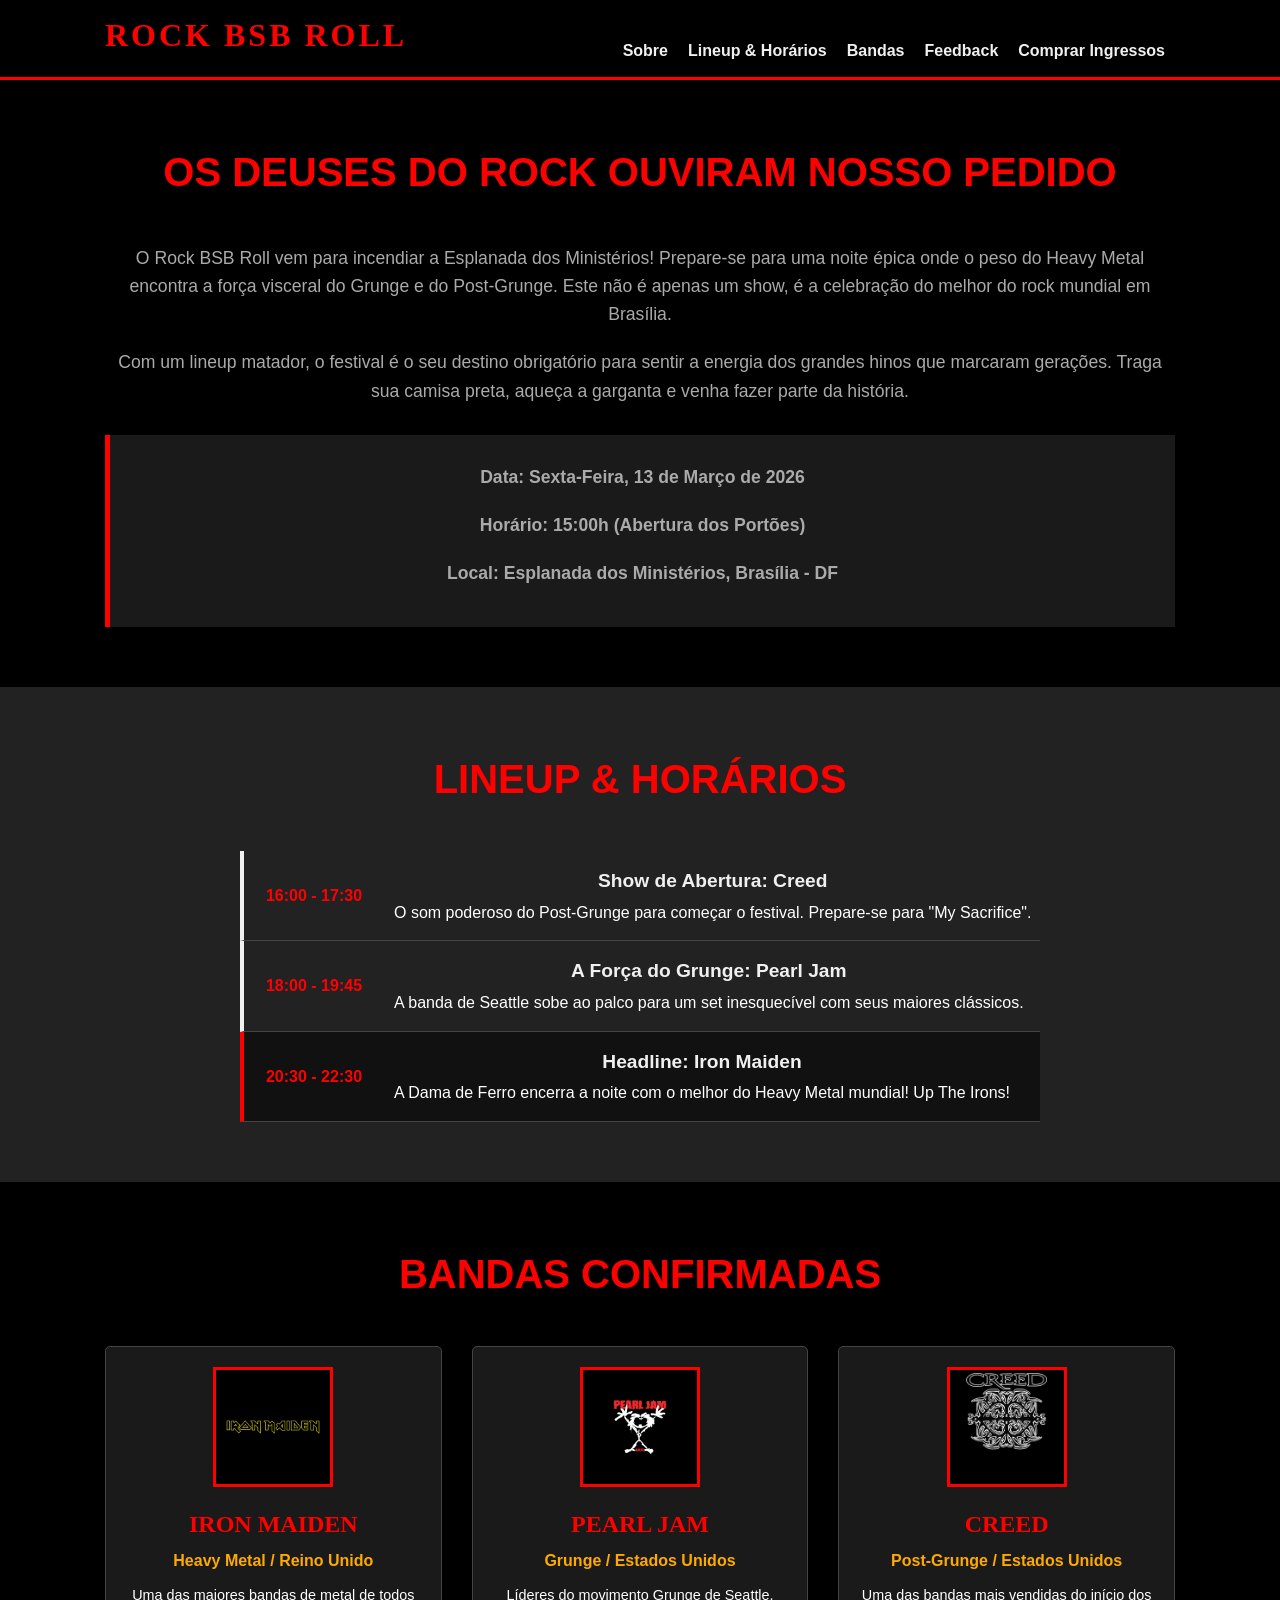
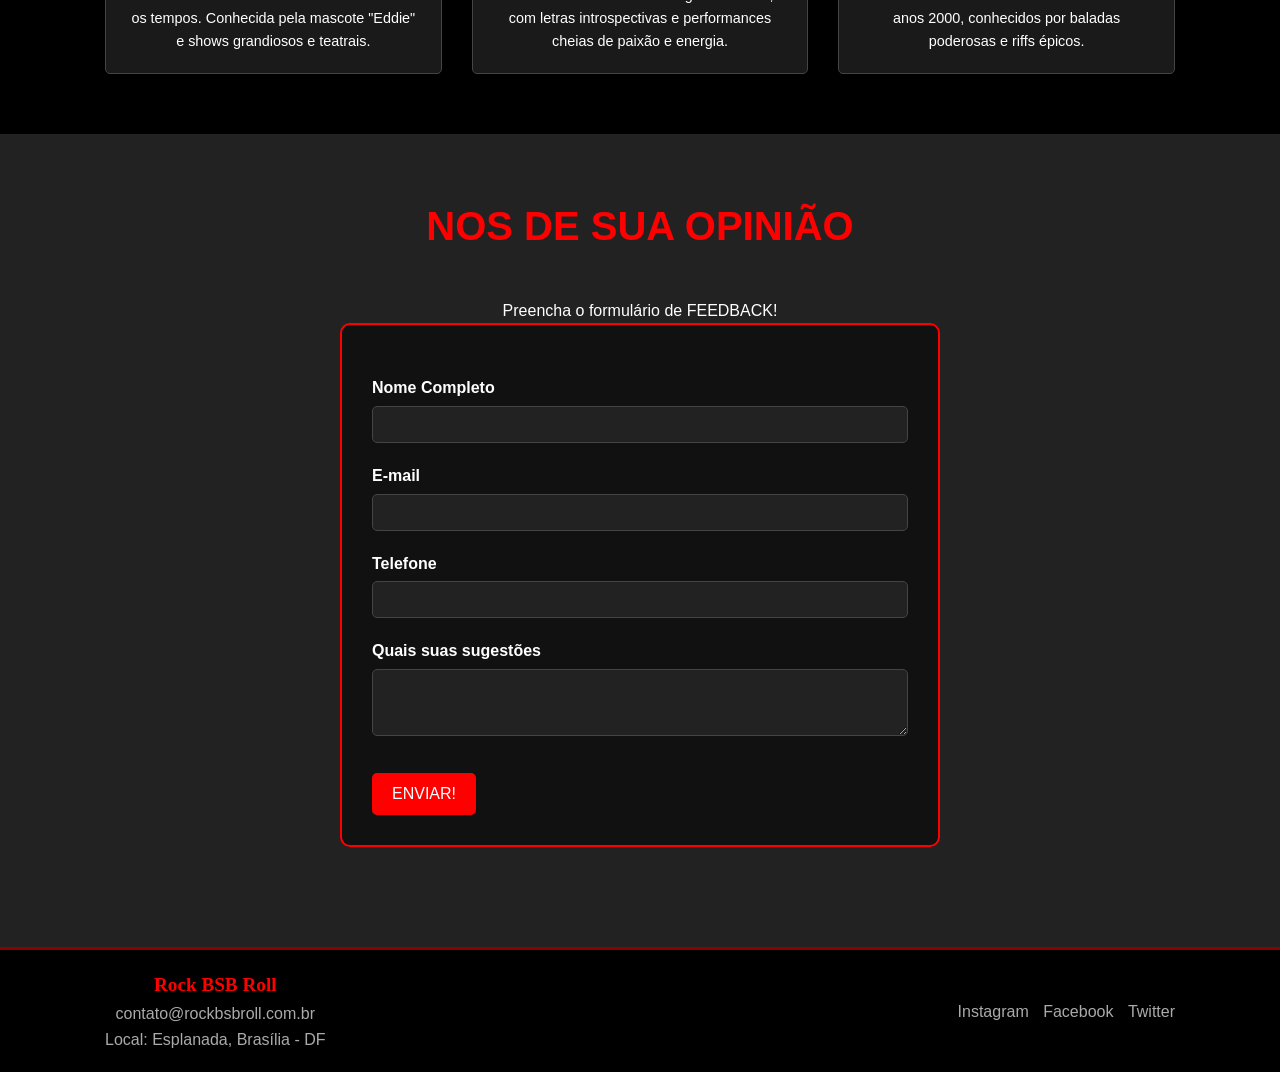
<file: evento de rock ficticio/index.html>
<!DOCTYPE html>
<html lang="pt-BR">
<head>
  <meta charset="UTF-8">
  <meta name="viewport" content="width=device-width, initial-scale=1.0">
  <title>Rock BSB Roll - Os Deuses do Rock ouviram nosso pedido</title>
  <link rel="stylesheet" href="style.css">
</head>
<body>

  <header>
    <div class="container">
      <h1>ROCK BSB ROLL</h1>
      <nav>
        <ul>
          <li><a href="#sobre">Sobre</a></li>
          <li><a href="#agenda">Lineup & Horários</a></li>
          <li><a href="#bandas">Bandas</a></li>
          <li><a href="#inscricao">Feedback</a></li>
          <li><a href="ingressos.html" target="_blank">Comprar Ingressos</a></li>
        </ul>
      </nav>
    </div>
  </header>

  <main>

    <section id="sobre" class="section-padding">
      <div class="container">
        <h2>Os Deuses do Rock ouviram nosso pedido</h2>
        <p>O Rock BSB Roll vem para incendiar a Esplanada dos Ministérios! Prepare-se para uma noite épica onde o peso do Heavy Metal encontra a força visceral do Grunge e do Post-Grunge. Este não é apenas um show, é a celebração do melhor do rock mundial em Brasília.</p>
        <p>Com um lineup matador, o festival é o seu destino obrigatório para sentir a energia dos grandes hinos que marcaram gerações. Traga sua camisa preta, aqueça a garganta e venha fazer parte da história.</p>

        <div class="info-evento">
          <p><strong>Data:</strong> Sexta-Feira, 13 de Março de 2026</p>
          <p><strong>Horário:</strong> 15:00h (Abertura dos Portões)</p>
          <p><strong>Local:</strong> Esplanada dos Ministérios, Brasília - DF</p>
        </div>
      </div>
    </section>

    <section id="agenda" class="section-padding background-chumbo">
      <div class="container">
        <h2>Lineup & Horários</h2>

        <ul class="lista-agenda">
          <li class="atividade workshop">
            <span class="horario-agenda">16:00 - 17:30</span>
            <div class="detalhe-agenda">
              <h4>Show de Abertura: Creed</h4>
              <p>O som poderoso do Post-Grunge para começar o festival. Prepare-se para "My Sacrifice".</p>
            </div>
          </li>
          <li class="atividade palestra">
            <span class="horario-agenda">18:00 - 19:45</span>
            <div class="detalhe-agenda">
              <h4>A Força do Grunge: Pearl Jam</h4>
              <p>A banda de Seattle sobe ao palco para um set inesquecível com seus maiores clássicos.</p>
            </div>
          </li>
          <li class="atividade headline">
            <span class="horario-agenda">20:30 - 22:30</span>
            <div class="detalhe-agenda">
              <h4>Headline: Iron Maiden</h4>
              <p>A Dama de Ferro encerra a noite com o melhor do Heavy Metal mundial! Up The Irons!</p>
            </div>
          </li>
        </ul>
      </div>
    </section>

    <section id="bandas" class="section-padding">
      <div class="container">
        <h2>Bandas Confirmadas</h2>

        <div class="grid-palestrantes">
          <div class="card-palestrante">
            <img src="iron-maiden-logo-png-transparent.png" alt="Logo Iron Maiden">
            <h3>IRON MAIDEN</h3>
            <p class="titulo-palestrante">Heavy Metal / Reino Unido</p>
            <p class="bio">Uma das maiores bandas de metal de todos os tempos. Conhecida pela mascote "Eddie" e shows grandiosos e teatrais.</p>
          </div>
          <div class="card-palestrante">
            <img src="Pearl-Jam-emblem.jpg" alt="Logo Pearl Jam">
            <h3>PEARL JAM</h3>
            <p class="titulo-palestrante">Grunge / Estados Unidos</p>
            <p class="bio">Líderes do movimento Grunge de Seattle, com letras introspectivas e performances cheias de paixão e energia.</p>
          </div>
          <div class="card-palestrante">
            <img src="creed.jpg" alt="Logo Creed">
            <h3>CREED</h3>
            <p class="titulo-palestrante">Post-Grunge / Estados Unidos</p>
            <p class="bio">Uma das bandas mais vendidas do início dos anos 2000, conhecidos por baladas poderosas e riffs épicos.</p>
          </div>
        </div>
      </div>
    </section>

    <section id="inscricao" class="section-padding background-chumbo">
  <div class="container">
    <h2>Nos de sua Opinião</h2>
    <div id="form-inscricao">
      <p class="aviso-ingresso">Preencha o formulário de FEEDBACK!</p>
      <form id="form-opiniao"> <!-- ID adicionado aqui -->
        <div class="form-group">
          <label for="nome">Nome Completo</label>
          <input type="text" id="nome" name="nome" required autocomplete="name">
        </div>
        <div class="form-group">
          <label for="email">E-mail</label>
          <input type="email" id="email" name="email" required autocomplete="email">
        </div>
        <div class="form-group">
          <label for="telefone">Telefone</label>
          <input type="tel" id="telefone" name="telefone" required autocomplete="tel">
        </div>
        <div class="form-group">
          <label for="mensagem">Quais suas sugestões</label>
          <textarea id="mensagem" name="mensagem" rows="3"></textarea>
        </div>
        <button type="submit" class="btn-submit">ENVIAR!</button>
      </form>
    </div>
  </div>
</section>

<script>
  document.getElementById("form-opiniao").addEventListener("submit", function(e) {
    e.preventDefault();
    window.location.href = "agradecimento.html";
  });
</script>

  </main>

  <footer>
    <div class="container">
      <div class="contato-info">
        <h3>Rock BSB Roll</h3>
        <p>contato@rockbsbroll.com.br</p>
        <p>Local: Esplanada, Brasília - DF</p>
      </div>
      <div class="redes-sociais">
        <a href="#">Instagram</a>
        <a href="#">Facebook</a>
        <a href="#">Twitter</a>
      </div>
    </div>
  </footer>

  <script src="app.js"></script>
</body>
</html>
</file>
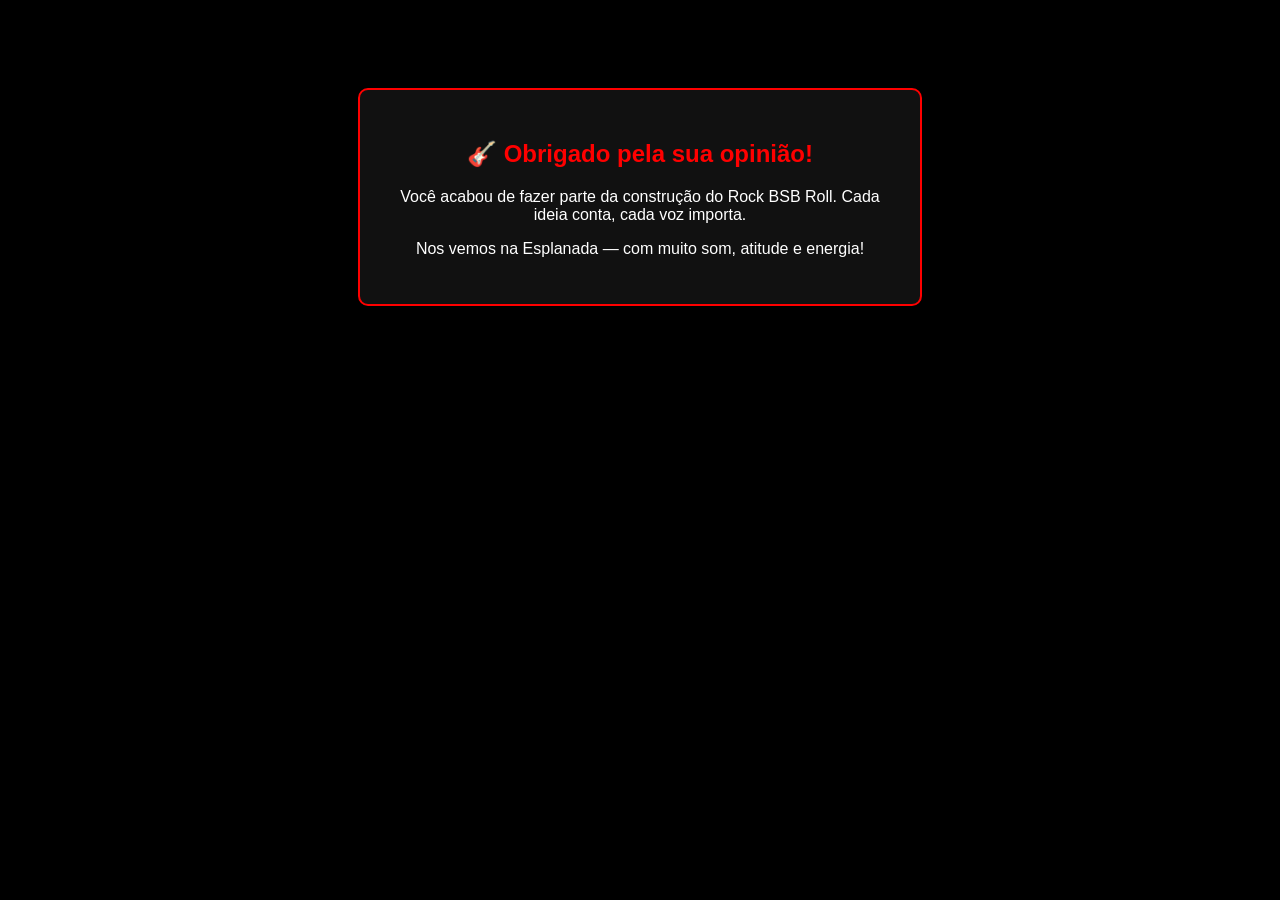
<file: evento de rock ficticio/agradecimento.html>
<!DOCTYPE html>
<html lang="pt-BR">
<head>
  <meta charset="UTF-8">
  <title>Obrigado pela sua opinião!</title>
  <style>
    body {
      background-color: #000;
      color: #fff;
      font-family: 'Oswald', sans-serif;
      padding: 40px;
      text-align: center;
    }

    #mensagem-obg {
      margin-top: 40px;
      background-color: #111;
      border: 2px solid red;
      padding: 30px;
      border-radius: 10px;
      max-width: 500px;
      margin: 40px auto;
      text-align: center;
    }

    h2 {
      color: red;
      margin-bottom: 20px;
    }
  </style>
</head>
<body>

  <div id="mensagem-obg">
    <h2>🎸 Obrigado pela sua opinião!</h2>
    <p>Você acabou de fazer parte da construção do Rock BSB Roll. Cada ideia conta, cada voz importa.</p>
    <p>Nos vemos na Esplanada — com muito som, atitude e energia!</p>
  </div>

</body>
</html>
</file>
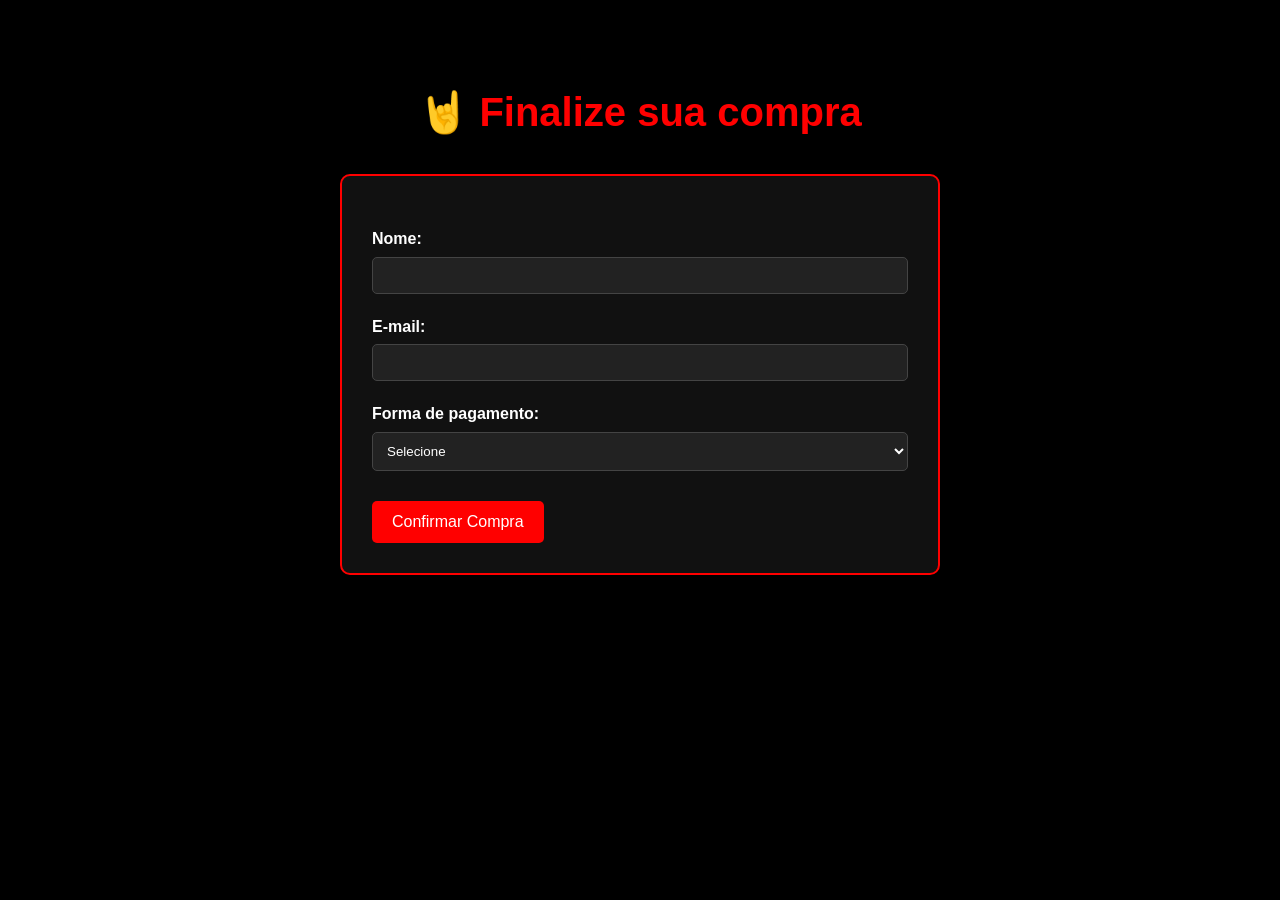
<file: evento de rock ficticio/finalizar.html>
<!DOCTYPE html>
<html lang="pt-BR">
<head>
  <meta charset="UTF-8">
  <title>Finalizar Compra - Rock BSB Roll</title>
  <link rel="stylesheet" href="style.css">
</head>
<body>
  <h1>🤘 Finalize sua compra</h1>

  <form id="form-pagamento">
    <label for="nome">Nome:</label>
    <input type="text" id="nome" required>

    <label for="email">E-mail:</label>
    <input type="email" id="email" required>

    <label for="pagamento">Forma de pagamento:</label>
    <select id="pagamento" required>
      <option value="">Selecione</option>
      <option value="pix">PIX</option>
      <option value="cartao">Cartão de Crédito</option>
      <option value="boleto">Boleto Bancário</option>
    </select>

    <button type="submit">Confirmar Compra</button>
  </form>

  <div id="mensagem-obg" style="display:none;">
    <h2>🎉 Obrigado pela compra!</h2>
    <p>Você garantiu seu ingresso para o Rock BSB Roll!</p>
  </div>

  <script>
    document.getElementById("form-pagamento").addEventListener("submit", function(e) {
      e.preventDefault();
      document.getElementById("form-pagamento").style.display = "none";
      document.getElementById("mensagem-obg").style.display = "block";
    });
  </script>
</body>
</html>
</file>
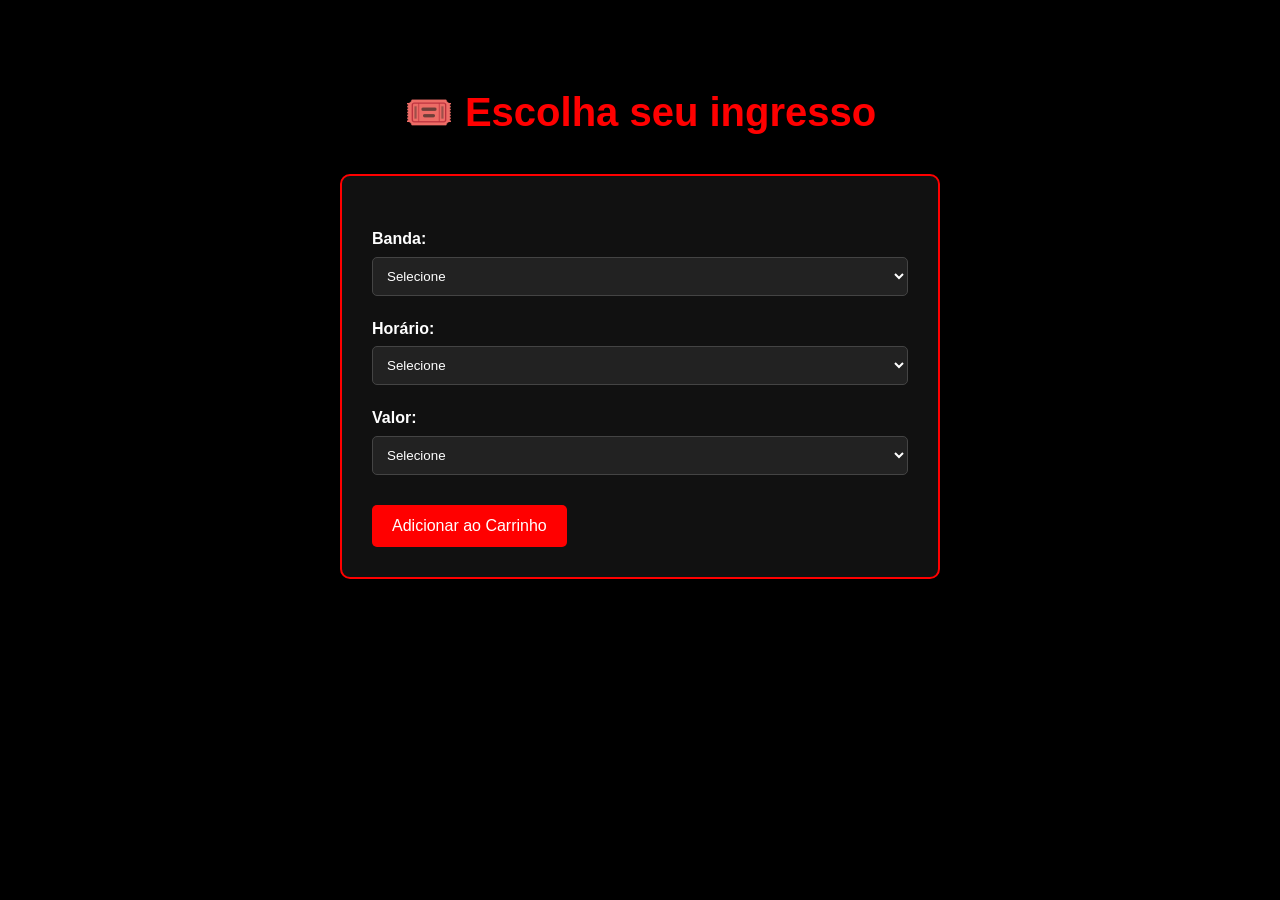
<file: evento de rock ficticio/ingressos.html>
<!DOCTYPE html>
<html lang="pt-BR">
<head>
  <meta charset="UTF-8">
  <title>Ingressos - Rock BSB Roll</title>
  <link rel="stylesheet" href="style.css">
</head>
<body>
  <h1>🎟️ Escolha seu ingresso</h1>

  <form id="form-ingresso">
    <label for="banda">Banda:</label>
    <select id="banda" required>
      <option value="">Selecione</option>
      <option value="Iron Maiden">Iron Maiden</option>
      <option value="Pearl Jam">Pearl Jam</option>
      <option value="Creed">Creed</option>
    </select>

    <label for="horario">Horário:</label>
    <select id="horario" required>
      <option value="">Selecione</option>
      <option value="16:00">16:00</option>
      <option value="18:00">18:00</option>
      <option value="20:30">20:30</option>
    </select>

    <label for="valor">Valor:</label>
    <select id="valor" required>
      <option value="">Selecione</option>
      <option value="100">R$100 - Pista</option>
      <option value="180">R$180 - VIP</option>
    </select>

    <button type="submit">Adicionar ao Carrinho</button>
  </form>

 

  <div id="carrinho" style="display: none;">
    <h2>🛒 Carrinho</h2>
    <ul id="lista-carrinho"></ul>
    <button onclick="irParaFinalizar()">Finalizar Compra</button>
  </div>

  <script src="carrinho.js"></script>
</body>
</html>
</file>
<file: evento de rock ficticio/style.css>
/* Reset */
* {
  margin: 0;
  padding: 0;
  box-sizing: border-box;
}

/* Corpo */
body {
  font-family: 'Roboto', sans-serif;
  background-color: #000;
  color: #fff;
  line-height: 1.6;
  padding-top: 80px; /* espaço para header fixo */
  text-align: center;
}

/* Containers e seções */
.container {
  max-width: 1100px;
  margin: 0 auto;
  padding: 0 15px;
}

.section-padding {
  padding: 60px 0;
}

.background-chumbo {
  background-color: #222;
}

/* Títulos */
h1 {
  color: red;
  margin-bottom: 30px;
  font-size: 2.5em;
}

h2 {
  font-family: 'Oswald', sans-serif;
  font-size: 2.5rem;
  color: #ff0000;
  text-align: center;
  margin-bottom: 40px;
  text-transform: uppercase;
}

/* Header */
header {
  position: fixed;
  top: 0;
  width: 100%;
  z-index: 1000;
  height: 80px;
  background-color: #000;
  padding: 10px 0;
  border-bottom: 3px solid #ff0000;
}

header .container {
  display: flex;
  justify-content: space-between;
  align-items: center;
}

header h1 {
  font-family: 'Metal Mania', cursive;
  font-size: 2rem;
  color: #ff0000;
  letter-spacing: 3px;
}

nav ul {
  list-style: none;
  display: flex;
}

nav ul li a {
  color: #f0f0f0;
  text-decoration: none;
  font-family: 'Oswald', sans-serif;
  font-weight: 700;
  padding: 5px 10px;
  transition: color 0.3s;
}

nav ul li a:hover {
  color: #ff0000;
}

/* Seção Sobre */
#sobre p {
  margin-bottom: 20px;
  font-size: 1.1rem;
  color: #aaaaaa;
}

.info-evento {
  margin-top: 30px;
  padding: 20px;
  border-left: 5px solid #ff0000;
  background-color: #1a1a1a;
}

.info-evento p {
  margin: 8px 0;
  font-weight: 700;
  color: #ffaa00;
}

/* Agenda */
.lista-agenda {
  list-style: none;
  max-width: 800px;
  margin: 0 auto;
}

.atividade {
  display: flex;
  padding: 15px 0;
  border-bottom: 1px solid #444;
  align-items: center;
}

.horario-agenda {
  font-family: 'Oswald', sans-serif;
  font-weight: 700;
  color: #ff0000;
  width: 120px;
  flex-shrink: 0;
  margin-right: 20px;
}

.detalhe-agenda h4 {
  font-size: 1.2rem;
  color: #f0f0f0;
  margin-bottom: 3px;
}

.atividade.palestra,
.atividade.workshop,
.atividade.headline {
  border-left: 4px solid #f0f0f0;
  padding-left: 10px;
}

.atividade.headline {
  border-left-color: #ff0000;
  background-color: #111;
}

.atividade.intervalo {
  background-color: #1a1a1a;
  font-style: italic;
  color: #aaaaaa;
}

/* Bandas */
.grid-palestrantes {
  display: grid;
  grid-template-columns: repeat(auto-fit, minmax(250px, 1fr));
  gap: 30px;
}

.card-palestrante {
  text-align: center;
  padding: 20px;
  background-color: #1a1a1a;
  border-radius: 5px;
  border: 1px solid #444;
  transition: transform 0.3s;
}

.card-palestrante:hover {
  transform: scale(1.05);
  box-shadow: 0 0 10px rgba(255, 0, 0, 0.5);
}

.card-palestrante img {
  width: 120px;
  height: 120px;
  object-fit: contain;
  margin-bottom: 10px;
  border: 3px solid #ff0000;
  background-color: #000;
  padding: 3px;
}

.card-palestrante h3 {
  font-family: 'Metal Mania', cursive;
  font-size: 1.5rem;
  color: #ff0000;
  margin-bottom: 5px;
}

.titulo-palestrante {
  color: #ffaa00;
  font-weight: 700;
  margin-bottom: 10px;
}

.bio {
  font-size: 0.9rem;
}

/* Formulário */
form {
  background-color: #111;
  border: 2px solid red;
  padding: 30px;
  border-radius: 10px;
  max-width: 600px;
  margin: 0 auto 40px auto;
  text-align: left;
}

form label {
  display: block;
  margin-top: 20px;
  font-weight: bold;
  color: #fff;
}

form input,
form select,
form textarea {
  width: 100%;
  padding: 10px;
  margin-top: 5px;
  background-color: #222;
  color: #fff;
  border: 1px solid #444;
  border-radius: 5px;
}

form button,
.btn-submit {
  margin-top: 30px;
  padding: 12px 20px;
  background-color: red;
  color: white;
  border: none;
  font-size: 16px;
  cursor: pointer;
  border-radius: 5px;
  transition: background-color 0.3s;
}

form button:hover,
.btn-submit:hover {
  background-color: darkred;
}

/* Carrinho */
#btn-carrinho {
  background-color: red;
  color: white;
  border: none;
  padding: 12px 20px;
  font-size: 16px;
  cursor: pointer;
  border-radius: 5px;
  margin: 20px auto;
  display: block;
  transition: background-color 0.3s;
}

#btn-carrinho:hover {
  background-color: darkred;
}

#carrinho {
  background-color: #111;
  border: 2px solid red;
  padding: 30px;
  border-radius: 10px;
  max-width: 600px;
  margin: 20px auto;
  display: none;
}

#carrinho h2 {
  color: red;
  margin-bottom: 20px;
  text-align: center;
}

#lista-carrinho {
  list-style: none;
  padding: 0;
  margin-bottom: 20px;
}

#lista-carrinho li {
  background-color: #222;
  padding: 10px;
  margin-bottom: 10px;
  border-left: 4px solid red;
}

#carrinho button {
  display: block;
  width: 100%;
  padding: 12px;
  background-color: red;
  color: white;
  border: none;
  font-size: 16px;
  cursor: pointer;
  border-radius: 5px;
}

#carrinho button:hover {
  background-color: darkred;
}

/* Mensagem Obrigado */
#mensagem-obg {
  margin-top: 40px;
  background-color: #111;
  border: 2px solid red;
  padding: 30px;
  border-radius: 10px;
  max-width: 500px;
  margin: 40px auto;
}

/* Footer */
footer {
  background-color: #000;
  color: #aaaaaa;
  padding: 20px 0;
  border-top: 3px solid #8d0000;
}

footer .container {
  display: flex;
  justify-content: space-between;
  align-items: center;
}

.contato-info h3 {
  color: #ff0000;
  font-family: 'Metal Mania', cursive;
  font-size: 1.2rem;
}

.redes-sociais a {
  color: #aaaaaa;
  text-decoration: none;
  margin-left: 10px;
  #form-pagamento {
  background-color: #111;
  border: 2px solid red;
  padding: 30px;
  border-radius: 10px;
  max-width: 500px;
  margin: 0 auto;
  text-align: left;
}

#form-pagamento label {
  display: block;
  margin-top: 20px;
  font-weight: bold;
  color: #fff;
}

#form-pagamento input,
#form-pagamento select {
  width: 100%;
  padding: 10px;
  margin-top: 5px;
  background-color: #222;
  color: #fff;
  border: 1px solid #444;
  border-radius: 5px;
}

#form-pagamento button {
  margin-top: 30px;
  padding: 12px 20px;
  background-color: red;
  color: white;
  border: none;
  font-size: 16px;
  cursor: pointer;
  border-radius: 5px;
}

#form-pagamento button:hover {
  background-color: darkred;
}

#mensagem-obg {
  margin-top: 40px;
  background-color: #111;
  border: 2px solid red;
  padding: 30px;
  border-radius: 10px;
  max-width: 500px;
  margin: 40px auto;
  text-align: center;}
  #mensagem-obg {
  margin-top: 40px;
  background-color: #111;
  border: 2px solid red;
  padding: 30px;
  border-radius: 10px;
  max-width: 500px;
  margin: 40px auto;
  text-align: center;
  color: #fff;
}
}
</file>
